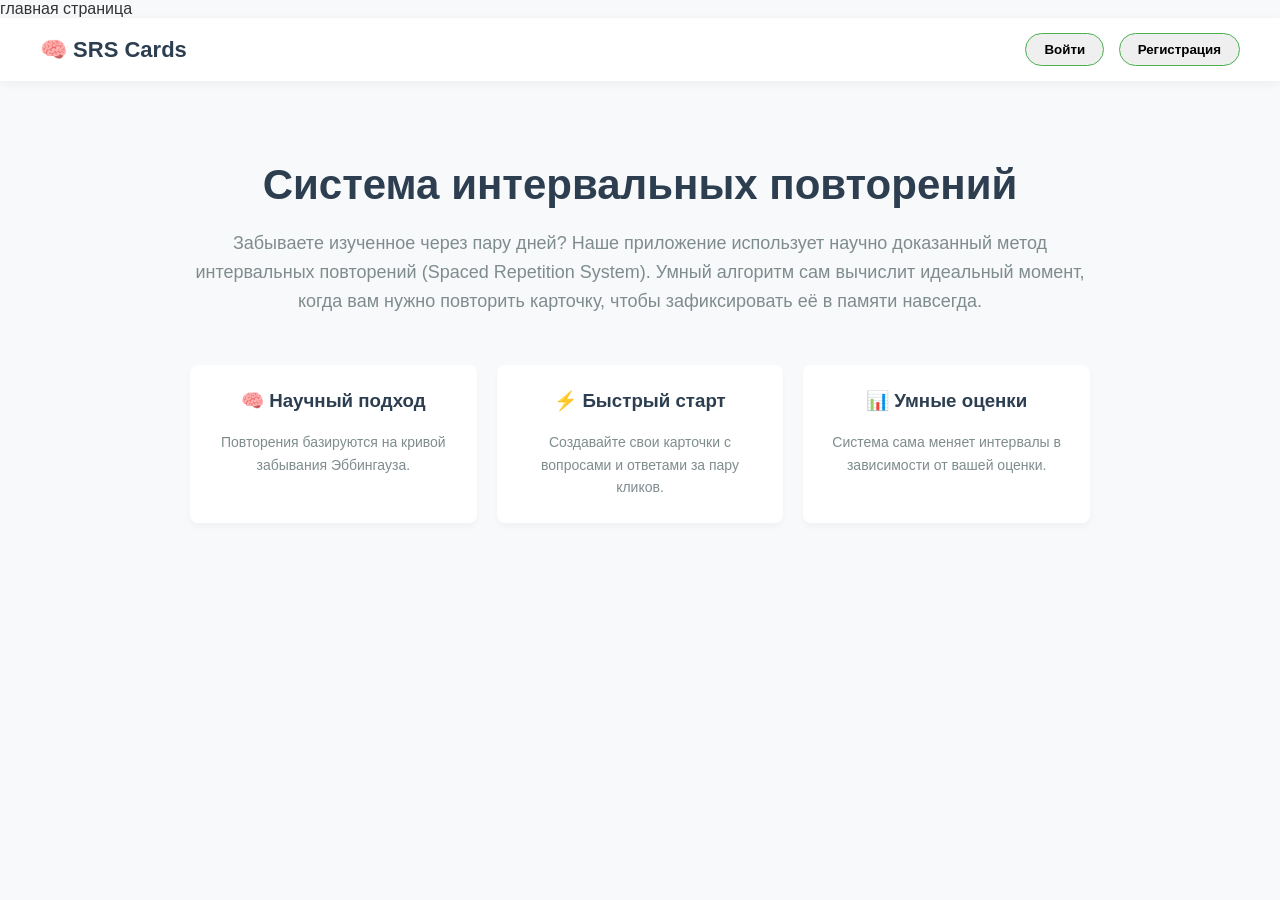
<file: static/index.html>
<!DOCTYPE html>
<html>
  <head>
    <meta charset="utf-8">
    <meta name="viewport" content="width=device-width, initial-scale=1.0"
    <title>главная страница</title>
    <link rel="stylesheet" href="/static/style.css">
  </head>
  <body>
    <header>
      <div class="logo">🧠 SRS Cards</div>
      <div class="nav-buttons" id="guest-nav">
          <button class="btn-outline" id="nav-login-btn">Войти</button>
          <button class="btn-solid" id="nav-register-btn">Регистрация</button>
      </div>
      <div class="nav-buttons hidden" id="user-nav">
          <button class="btn-outline" id="logout-button" style="border-color: #e74c3c; color: #e74c3c;">Выйти</button>
      </div>
  </header>

  <div id="promo-page" class="promo-section">
      <h1>Система интервальных повторений</h1>
      <p>Забываете изученное через пару дней? Наше приложение использует научно доказанный метод интервальных повторений (Spaced Repetition System). Умный алгоритм сам вычислит идеальный момент, когда вам нужно повторить карточку, чтобы зафиксировать её в памяти навсегда.</p>
      

      <div class="features">
          <div class="feature-card">
              <h3>🧠 Научный подход</h3>
              <p>Повторения базируются на кривой забывания Эббингауза.</p>
          </div>
          <div class="feature-card">
              <h3>⚡ Быстрый старт</h3>
              <p>Создавайте свои карточки с вопросами и ответами за пару кликов.</p>
          </div>
          <div class="feature-card">
              <h3>📊 Умные оценки</h3>
              <p>Система сама меняет интервалы в зависимости от вашей оценки.</p>
          </div>
      </div>
  </div>

  <div id="main-app-page" class="app-container hidden">
      <div class="container"> 
          <h2 id="welcome-text">Меню пользователя</h2>
          <div class="menu">
              <button onclick="navigateTo('/static/repeat_cards.html')">🔁 Повторение карточек</button>
              <button onclick="navigateTo('/static/add_cards.html')">➕ Добавление карточек</button>
              <button onclick="navigateTo('/static/look_cards.html')">📜 Просмотр всех карточек</button>
          </div>
      </div>
  </div>

  <div class="modal-overlay hidden" id="authModal">
      <div class="modal-content">
          <span class="close-btn" id="closeModalBtn">&times;</span>
          
          <div class="auth-tabs">
              <button id="tab-login" class="active">Войти</button>
              <button id="tab-register">Регистрация</button>
          </div>
          
          <form id="auth-form" style="margin-top: 20px;">
              <input type="text" id="username-input" placeholder="Имя пользователя" required>
              <input type="email" id="email-input" placeholder="Email" class="hidden">
              <input type="password" id="password-input" placeholder="Пароль" required>
              
              <button type="submit" id="submit-auth-btn">Войти</button>
          </form>
          <p id="auth-error" style="color: red; text-align: center; font-size: 14px; margin-top: 10px;"></p>
      </div>
  </div>
    
    <script src="/static/script.js"></script>
  </body>
</html>
</file>
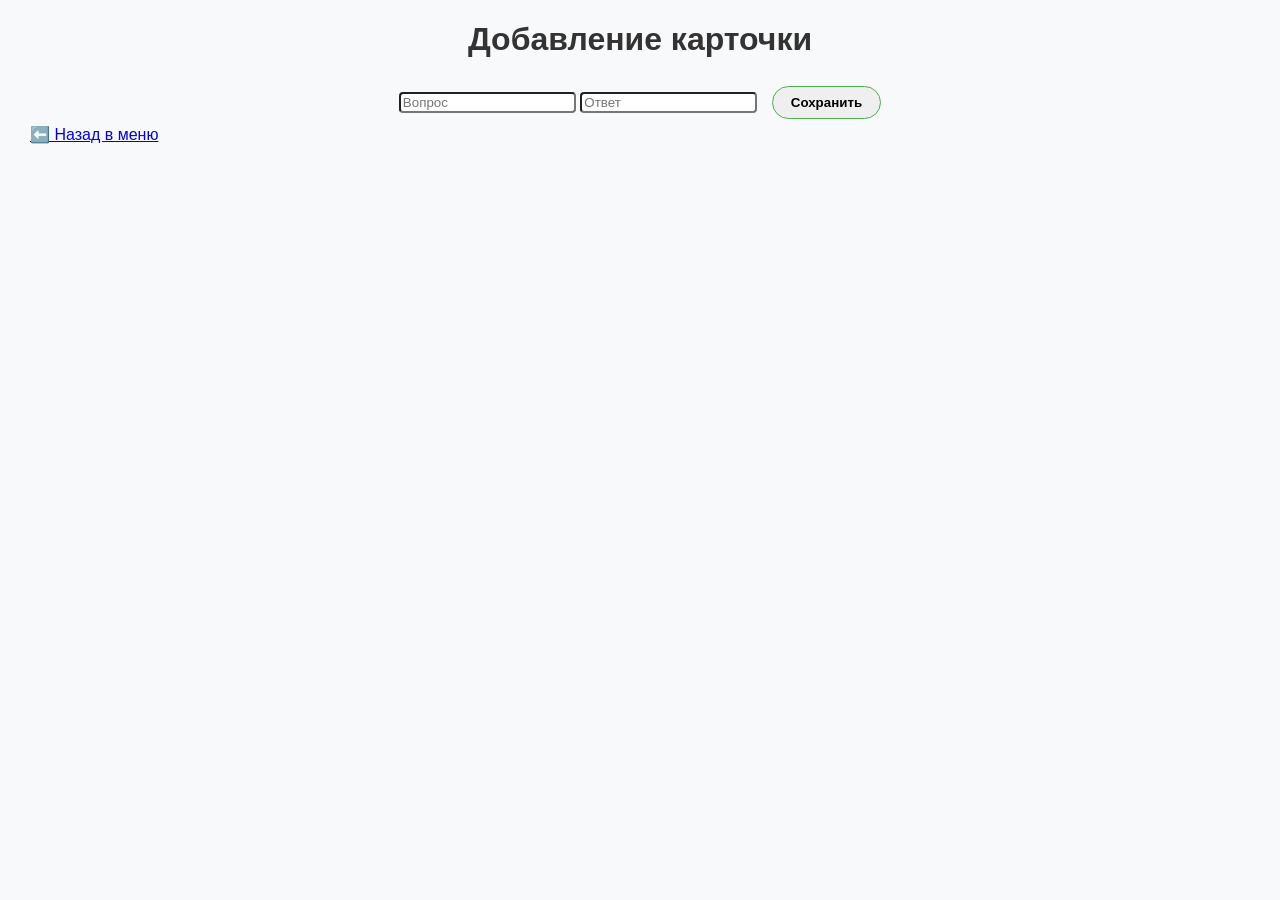
<file: static/add_cards.html>
<!DOCTYPE html>
<html lang="ru">
<head>
    <meta charset="UTF-8">
    <meta name="viewport" content="width=device-width, initial-scale=1.0">
    <title>Добавить карточку</title>
    <link rel="stylesheet" href="/static/style.css">
</head>
<body>
  <div class="container">
    <h1>Добавление карточки</h1>
    <div class="form">
      <input type="text" id="question" placeholder="Вопрос">
      <input type="text" id="answer" placeholder="Ответ">
      <button id="saveBtnAdd">Сохранить</button>
    </div>
    <a href="/">⬅️ Назад в меню</a>
  </div>
  <script src="/static/script.js"></script>

  </body>
</html>
</file>
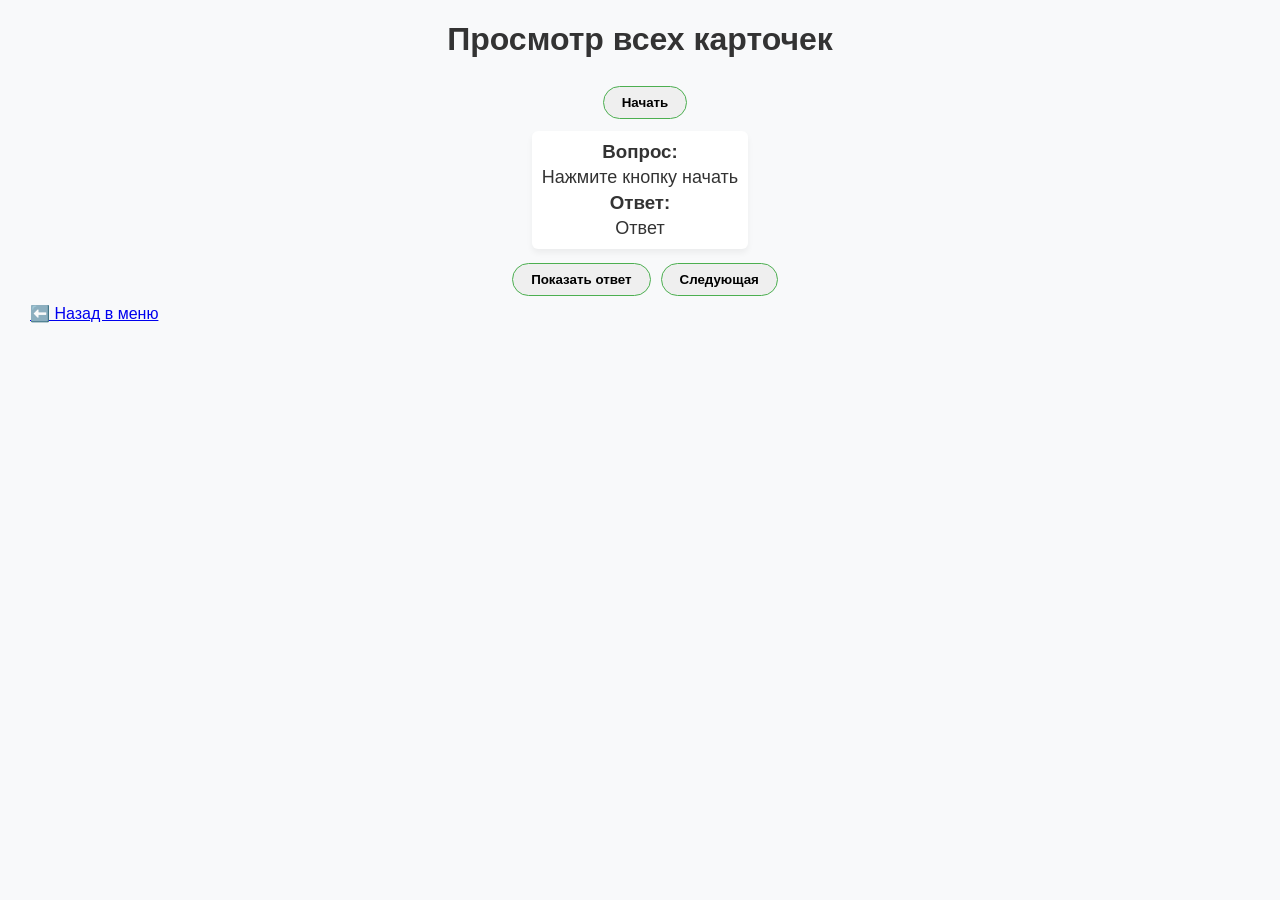
<file: static/look_cards.html>
<!DOCTYPE html>
<html>
  <head>
    <meta charset="utf-8">
    <meta name="viewport" content="width=device-width, initial-scale=1.0">
    <title>Просмотр всех карточек</title>
    <link rel="stylesheet" href="/static/style.css">
  </head>
  <body>
    <div class="container">
      <h1>Просмотр всех карточек</h1>  
      <button id="startLk">Начать</button>

      <div class="card-box">
        
        <h3 id="question-titleLk">Вопрос:</h3>
        <span id="questionLk">Нажмите кнопку начать</span>
        
        <h3 id="answer-titleLk">Ответ:</h3>
        <span id="answerLk">Ответ</span>
      </div>  
      <div class="button-repeat">
        <button id="showAnswerLk">Показать ответ</button>
        <button id="nextCardBtnLk">Следующая</button><p></p>
      </div>
      
      <a href="index.html">⬅️ Назад в меню</a>
    </div>
    
  <script src="/static/script.js"></script>
  </body>
</html>
</file>
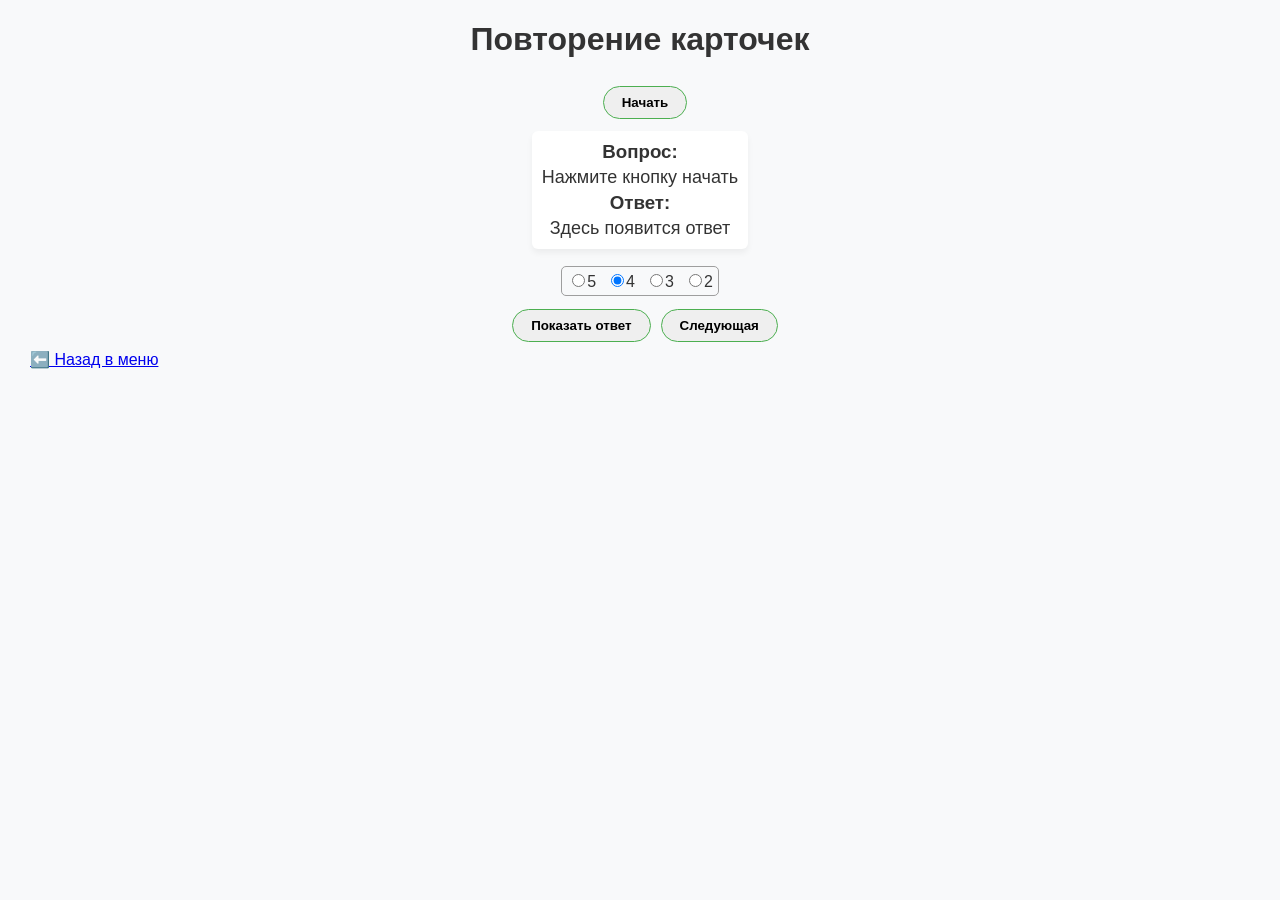
<file: static/repeat_cards.html>
<!DOCTYPE html>
<html>
  <head>
    <meta charset="utf-8">
    <meta name="viewport" content="width=device-width, initial-scale=1.0">
    <title>Повторение карточек</title>
    <link rel="stylesheet" href="/static/style.css">
  </head>
  <body>
    <div class="container">
      <h1>Повторение карточек</h1>
      <button id="startRpt">Начать</button>

      <div class="card-box">
        <h3 id="question-title">Вопрос:</h3>
        <span id="questionRpt">Нажмите кнопку начать</span>
        
        <h3 id="answer-title">Ответ:</h3>
        <span id="answerRpt">Здесь появится ответ</span>
      </div>

      <div class="radio-block">
        <label><input type="radio" name="mark" id="5">5</label>

        <label><input type="radio" name="mark" id="4" checked>4</label>

        <label><input type="radio" name="mark" id="3">3</label>

        <label><input type="radio" name="mark" id="2">2</label>
      </div>

      <div class="button-repeat">
        <button id="showAnswerRpt">Показать ответ</button>
        <button id="nextCardBtnRpt">Следующая</button>
      </div>
      <a href="index.html">⬅️ Назад в меню</a>
      <!-- Комментарий -->
    </div>
  </body>
  <script src="/static/script.js"></script>
</html>
</file>
<file: static/style.css>
#questionRpt, #answerRpt, #answerLk, #questionLk {
    font-size: 18px;
}

button:hover {
    background-color: #5fc4b8;
}

.button-repeat {
    display: flex;
    flex-direction: row;
    align-items: center;
    margin: 2px;
}

.radio-block {
    border: 1px solid rgb(158, 158, 158);
    border-radius: 5px;
    margin: 5px 2px;
    display: flex;
    flex-direction: row;
    padding: 4px 5px;
    align-items: center;
    gap: 10px;
}

.radio-block label {
    cursor: pointer;
}

.radio-block input {
    margin-right: 2px;
}
.container a {
    margin-left: 30px;
    align-self: flex-start;
}

.card-box span, .card-box h3 {
    margin: 0px;
}

.card-box {
    background-color: #fff;
    border-radius: 6px;
    box-shadow: 0 4px 6px rgba(0, 0, 0, 0.05);
    padding: 10px 10px;
    display: flex;
    margin:  6px 8px;
    flex-direction: column;
    align-items: center;
    gap: 4px;
}

.menu {
    background-color: #fff;
    border-radius: 12px;
    box-shadow: 0 4px 6px rgba(0, 0, 0, 0.05);
    padding: 20px;
    display: flex;
    flex-direction: column;
    align-items: center;
    gap: 10px;
}
.container {
    display: flex;
    flex-direction: column;
    gap: 6px;
    align-items: center;
}

body {
    font-family: 'Segoe UI', Tahoma, Geneva, Verdana, sans-serif;
            margin: 0;
            padding: 0;
            background-color: #f8f9fa;
            color: #333;

}

input {
    border-radius: 4px;
}

header {
    background-color: #ffffff;
            padding: 15px 40px;
            display: flex;
            justify-content: space-between;
            align-items: center;
            box-shadow: 0 2px 10px rgba(0,0,0,0.05);

}

.logo {
    font-size: 22px;
    font-weight: bold;
    color: #2c3e50;
}

button {
    padding: 8px 18px;
    margin-left: 10px;
    border-radius: 20px;
    border: 1px solid #4caf50;
    cursor: pointer;
    font-weight: 600;
    transition: 0.2s;
}

/* Контейнер для авторизованного пользователя */
.app-container {
    max-width: 600px;
    margin: 50px auto;
    padding: 20px;
}

/* МОДАЛЬНОЕ ОКНО */
.modal-overlay {
    position: fixed;
    top: 0; left: 0; width: 100%; height: 100%;
    background-color: rgba(0, 0, 0, 0.5);
    display: flex;
    justify-content: center;
    align-items: center;
    z-index: 2000;
    opacity: 1;
    transition: 0.3s;
}
.modal-content {
    background: white;
    padding: 35px;
    border-radius: 12px;
    width: 360px;
    box-shadow: 0 10px 25px rgba(0,0,0,0.15);
    position: relative;
}
.close-btn {
    position: absolute;
    top: 15px; right: 20px;
    font-size: 24px; cursor: pointer; color: #95a5a6;
}
.close-btn:hover { color: #333; }

/* Форма и инпуты */
#auth-form input {
    width: 100%;
    padding: 12px;
    margin-bottom: 15px;
    border: 1px solid #dcdde1;
    border-radius: 6px;
    box-sizing: border-box;
    font-size: 14px;
}
#auth-form button[type="submit"] {
    width: 100%;
    background-color: #4caf50;
    color: white;
    border: none;
    padding: 12px;
    border-radius: 6px;
    font-size: 16px;
    font-weight: bold;
    cursor: pointer;
}

/* Служебный класс скрытия (display: none) */
.hidden {
    display: none !important;
}

/* Визитка / Лендинг (Показывается гостям) */
.promo-section {
    max-width: 900px;
    margin: 80px auto;
    text-align: center;
    padding: 0 20px;
}
.promo-section h1 {
    font-size: 42px;
    color: #2c3e50;
    margin-bottom: 20px;
}
.promo-section p {
    font-size: 18px;
    color: #7f8c8d;
    line-height: 1.6;
    margin-bottom: 40px;
}
.features {
    display: grid;
    grid-template-columns: repeat(3, 1fr);
    gap: 20px;
    margin-top: 50px;
}
.feature-card {
    background: white;
    padding: 25px;
    border-radius: 8px;
    box-shadow: 0 4px 6px rgba(0,0,0,0.03);
}
.feature-card h3 { color: #2c3e50; margin-top: 0; }
.feature-card p { font-size: 14px; margin-bottom: 0; }


@media screen and (max-width: 768px) {
    .container {
        width: 100%; /* Растягиваем на весь экран */
        flex-direction: column; /* Элементы встают друг под друга, а не в ряд */
    }
    
    .sidebar {
        width: 100%; /* Боковая панель тоже становится во всю ширину */
    }
}

/* Если экран совсем маленький (например, старые телефоны до 480px): */
@media screen and (max-width: 480px) {
    body {
        font-size: 14px; /* Уменьшаем шрифт */
    }
}
</file>
